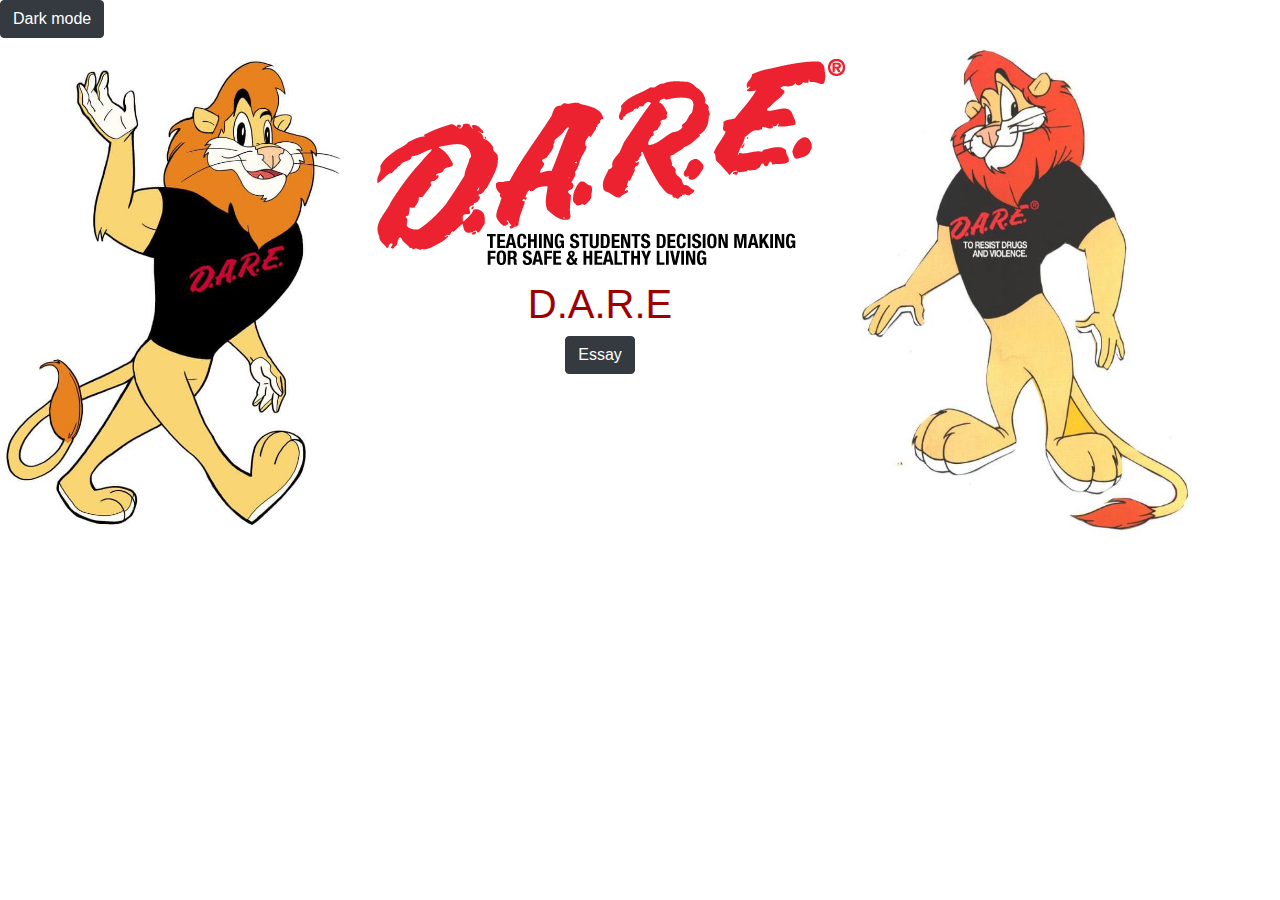
<file: index.html>
<!DOCTYPE html>
<html lang="en">
<head>
<title>D.A.R.E</title>
<link rel="stylesheet" href="style.css">
<link rel="stylesheet" href="https://cdn.jsdelivr.net/npm/bootstrap@4.3.1/dist/css/bootstrap.min.css" integrity="sha384-ggOyR0iXCbMQv3Xipma34MD+dH/1fQ784/j6cY/iJTQUOhcWr7x9JvoRxT2MZw1T" crossorigin="anonymous">
<meta name="viewport" content="width=device-width, initial-scale=1.0">
</head>
<body>
    <div>
        <a href="index1.html">
            <button type="button" class="btn btn-dark">Dark mode</button>
        </a>
    </div>
    <div id="banner">
        <img id="bannerRight" src="Images/12txm9zyemb71.png" alt="image">
        <div id="center">
            <img src="Images/dare-tag-500px.png" alt="image">
            <h1 class="red">D.A.R.E</h1>
            <div id="link">
                <a href="Essaydare.html">
                    <button type="button" class="btn btn-dark">Essay</button>
                </a>
            </div>
        </div>
        <img id="bannerRight" src="Images/tumblr_inline_pey9fkg4xu1ry4uzv_540.png" alt="image">
    </div>
</body>
</html>
<!DOCTYPE html>
</file>
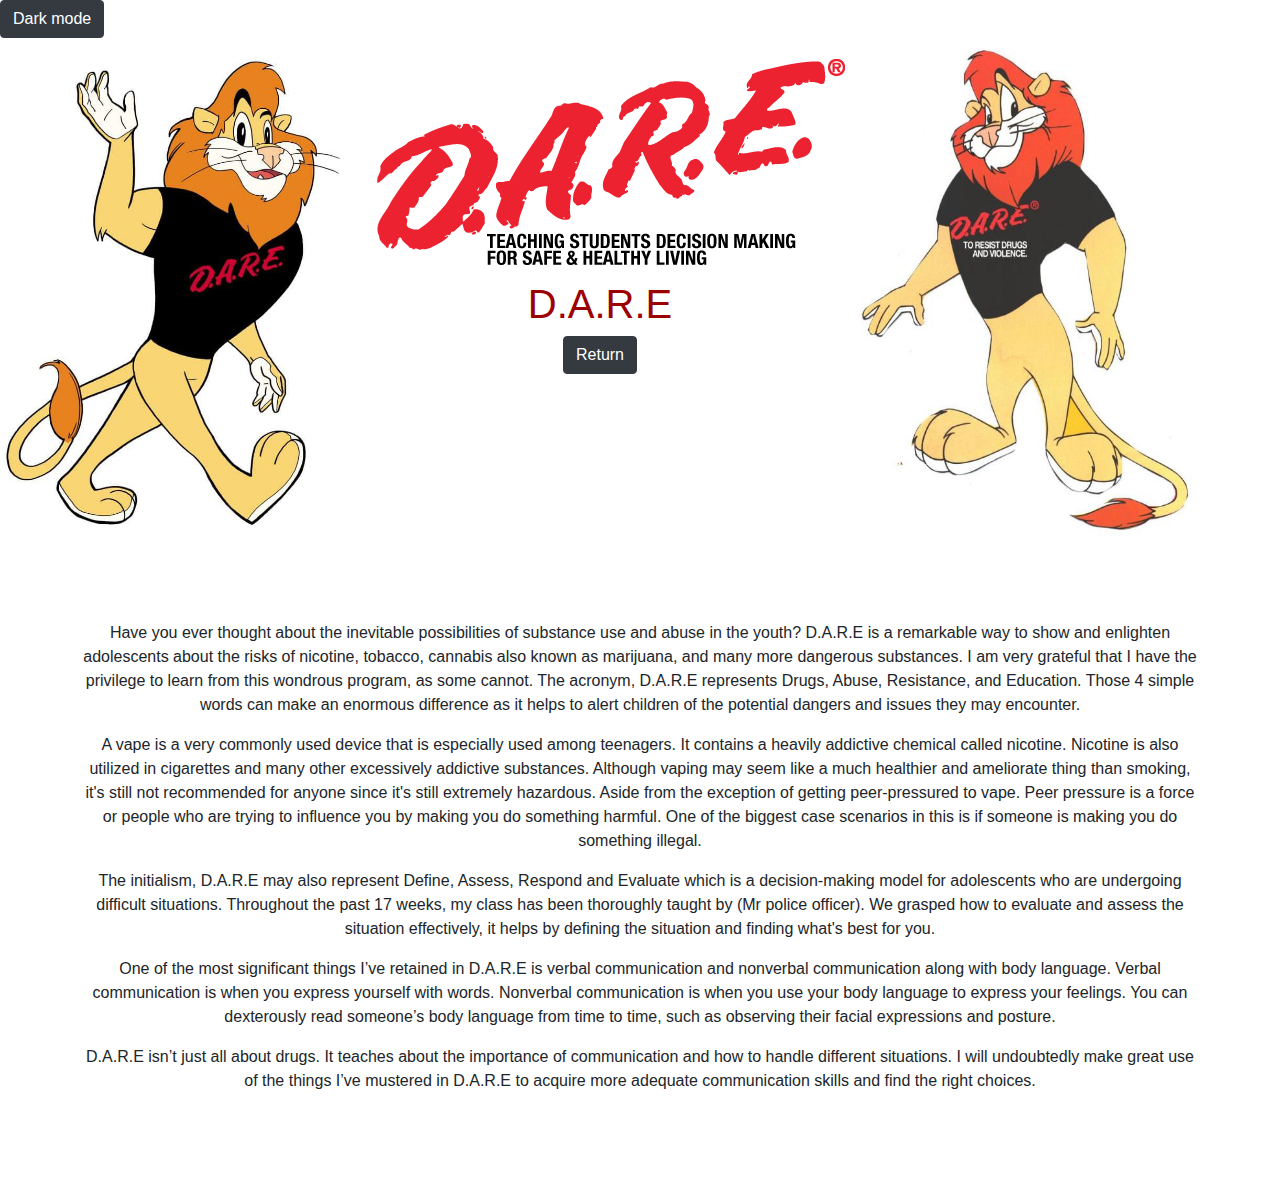
<file: Essaydare.html>
<!DOCTYPE html>
<html lang="en">
<head>
<title>D.A.R.E</title>
<link rel="stylesheet" href="style1.css">
<link rel="stylesheet" href="https://cdn.jsdelivr.net/npm/bootstrap@4.3.1/dist/css/bootstrap.min.css" integrity="sha384-ggOyR0iXCbMQv3Xipma34MD+dH/1fQ784/j6cY/iJTQUOhcWr7x9JvoRxT2MZw1T" crossorigin="anonymous">
<meta name="viewport" content="width=device-width, initial-scale=1.0">
</head>
<body>
	<div>
        <a href="essaydare1.html">
            <button type="button" class="btn btn-dark">Dark mode</button>
        </a>
    <div id="banner">
        <img id="bannerRight" src="Images/12txm9zyemb71.png" alt="image">
        <div id="center">
            <img src="Images/dare-tag-500px.png" alt="image">
            <h1 class="red">D.A.R.E</h1>
            <div id="link">
                <a href="index.html">
				<button type="button" class="btn btn-dark">Return</button></a>
            </div>
        </div>
        <img id="bannerRight" src="Images/tumblr_inline_pey9fkg4xu1ry4uzv_540.png" alt="image">
    </div>
	<div id="essay">
		<p>
			Have you ever thought about the inevitable possibilities of substance use and abuse in the youth? D.A.R.E is a remarkable way to show and enlighten adolescents about the risks of nicotine, tobacco, cannabis also known as marijuana, and many more dangerous substances. I am very grateful that I have the privilege to learn from this wondrous program, as some cannot. The acronym, D.A.R.E represents Drugs, Abuse, Resistance, and Education. Those 4 simple words can make an enormous difference as it helps to alert children of the potential dangers and issues they may encounter.
		</p>
		<p>
			A vape is a very commonly used device that is especially used among teenagers. It contains a heavily addictive chemical called nicotine. Nicotine is also utilized in cigarettes and many other excessively addictive substances. Although vaping may seem like a much healthier and ameliorate thing than smoking, it's still not recommended for anyone since it's still extremely hazardous. Aside from the exception of getting peer-pressured to vape. Peer pressure is a force or people who are trying to influence you by making you do something harmful. One of the biggest case scenarios in this is if someone is making you do something illegal.
		</p>
		<p>
			The initialism, D.A.R.E may also represent Define, Assess, Respond and Evaluate which is a decision-making model for adolescents who are undergoing difficult situations. Throughout the past 17 weeks, my class has been thoroughly taught by (Mr police officer). We grasped how to evaluate and assess the situation effectively, it helps by defining the situation and finding what's best for you. 
		</p>
		<p>
			One of the most significant things I’ve retained in D.A.R.E is verbal communication and nonverbal communication along with body language. Verbal communication is when you express yourself with words. Nonverbal communication is when you use your body language to express your feelings. You can dexterously read someone’s body language from time to time, such as observing their facial expressions and posture. 
		</p>
		<p>	
			D.A.R.E isn’t just all about drugs. It teaches about the importance of communication and how to handle different situations. I will undoubtedly make great use of the things I’ve mustered in D.A.R.E to acquire more adequate communication skills and find the right choices.
		</p>
	</div>
</body>
</html>
<!DOCTYPE html>
</file>
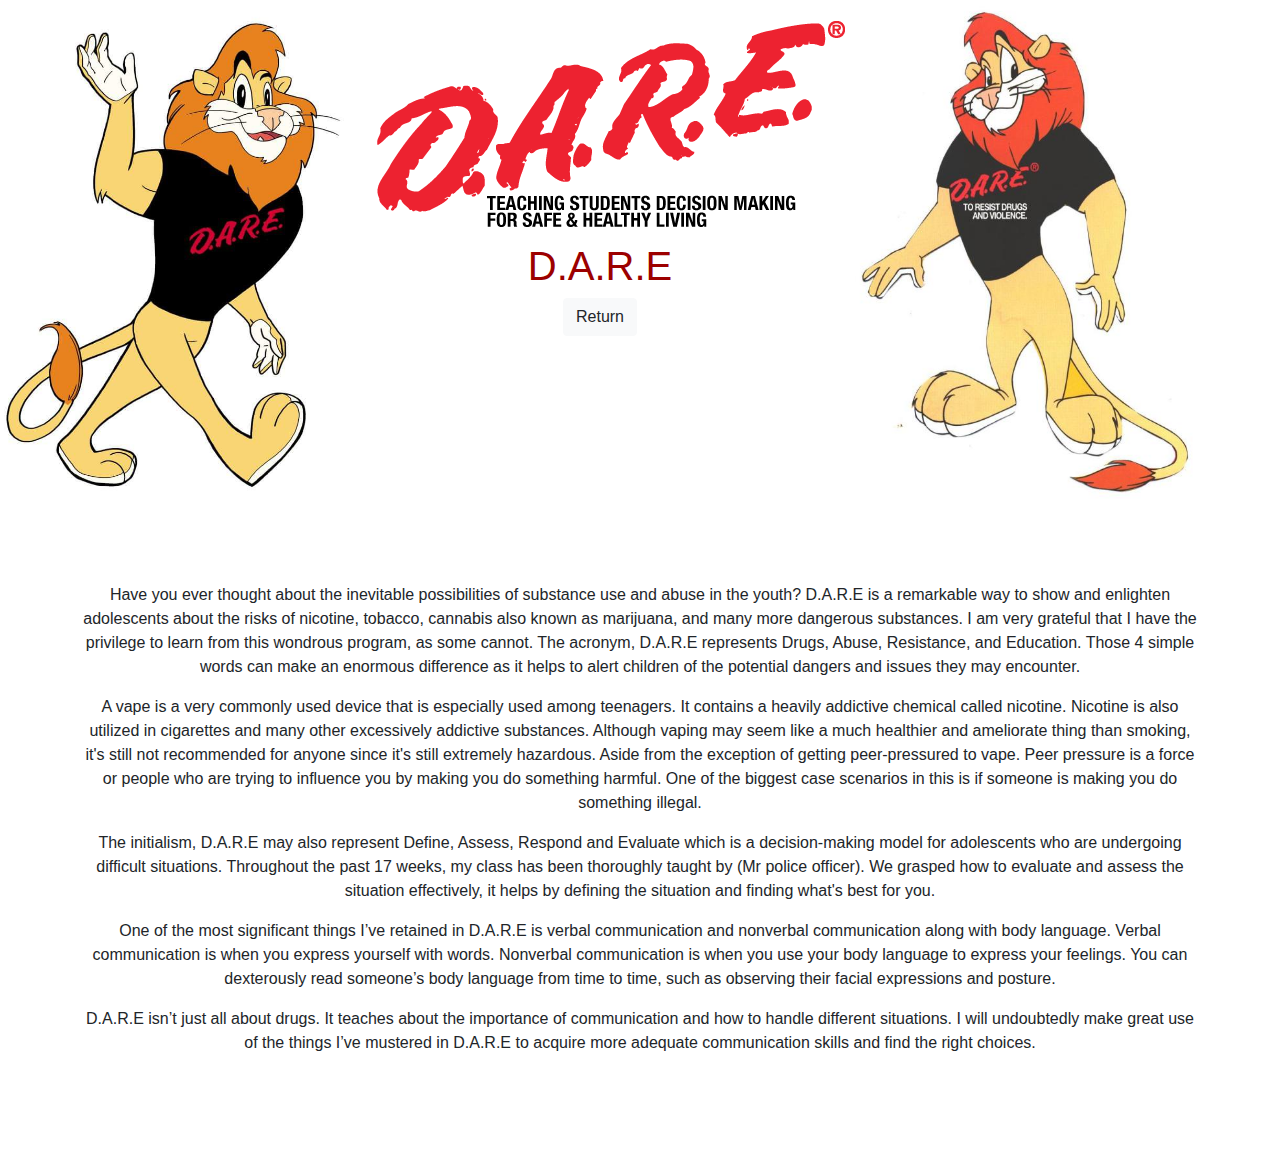
<file: essaydare1.html>
<!DOCTYPE html>
<html lang="en">
<head>
<title>D.A.R.E</title>
<link rel="stylesheet" href="style1.css">
<link rel="stylesheet" href="https://cdn.jsdelivr.net/npm/bootstrap@4.3.1/dist/css/bootstrap.min.css" integrity="sha384-ggOyR0iXCbMQv3Xipma34MD+dH/1fQ784/j6cY/iJTQUOhcWr7x9JvoRxT2MZw1T" crossorigin="anonymous">
<meta name="viewport" content="width=device-width, initial-scale=1.0">
</head>
<body>
    <div id="banner">
        <img id="bannerRight" src="Images/12txm9zyemb71.png" alt="image">
        <div id="center">
            <img src="Images/dare-tag-500px.png" alt="image">
            <h1 class="red">D.A.R.E</h1>
            <div id="link">
                <a href="index.html"><button type="button" class="btn btn-light">Return</button></a>
            </div>
        </div>
        <img id="bannerRight" src="Images/tumblr_inline_pey9fkg4xu1ry4uzv_540.png" alt="image">
    </div>
	<div id="essay">
		<p>
			Have you ever thought about the inevitable possibilities of substance use and abuse in the youth? D.A.R.E is a remarkable way to show and enlighten adolescents about the risks of nicotine, tobacco, cannabis also known as marijuana, and many more dangerous substances. I am very grateful that I have the privilege to learn from this wondrous program, as some cannot. The acronym, D.A.R.E represents Drugs, Abuse, Resistance, and Education. Those 4 simple words can make an enormous difference as it helps to alert children of the potential dangers and issues they may encounter.
		</p>
		<p>
			A vape is a very commonly used device that is especially used among teenagers. It contains a heavily addictive chemical called nicotine. Nicotine is also utilized in cigarettes and many other excessively addictive substances. Although vaping may seem like a much healthier and ameliorate thing than smoking, it's still not recommended for anyone since it's still extremely hazardous. Aside from the exception of getting peer-pressured to vape. Peer pressure is a force or people who are trying to influence you by making you do something harmful. One of the biggest case scenarios in this is if someone is making you do something illegal.
		</p>
		<p>
			The initialism, D.A.R.E may also represent Define, Assess, Respond and Evaluate which is a decision-making model for adolescents who are undergoing difficult situations. Throughout the past 17 weeks, my class has been thoroughly taught by (Mr police officer). We grasped how to evaluate and assess the situation effectively, it helps by defining the situation and finding what's best for you. 
		</p>
		<p>
			One of the most significant things I’ve retained in D.A.R.E is verbal communication and nonverbal communication along with body language. Verbal communication is when you express yourself with words. Nonverbal communication is when you use your body language to express your feelings. You can dexterously read someone’s body language from time to time, such as observing their facial expressions and posture. 
		</p>
		<p>	
			D.A.R.E isn’t just all about drugs. It teaches about the importance of communication and how to handle different situations. I will undoubtedly make great use of the things I’ve mustered in D.A.R.E to acquire more adequate communication skills and find the right choices.
		</p>
	</div>
</body>
</html>
<!DOCTYPE html>
</file>
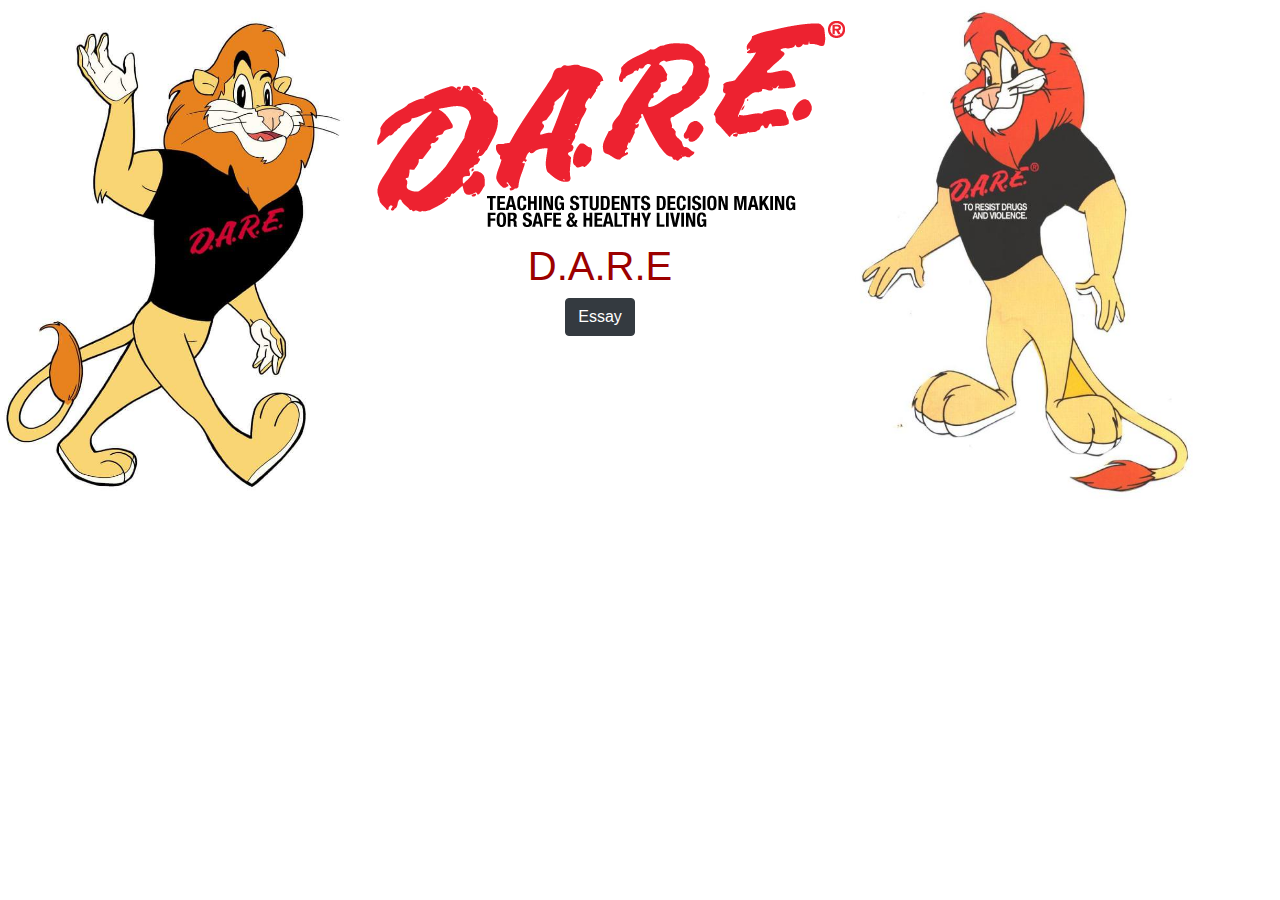
<file: index1.html>
<!DOCTYPE html>
<html lang="en">
<head>
<title>D.A.R.E</title>
<link rel="stylesheet" href="style.css">
<link rel="stylesheet" href="https://cdn.jsdelivr.net/npm/bootstrap@4.3.1/dist/css/bootstrap.min.css" integrity="sha384-ggOyR0iXCbMQv3Xipma34MD+dH/1fQ784/j6cY/iJTQUOhcWr7x9JvoRxT2MZw1T" crossorigin="anonymous">
<meta name="viewport" content="width=device-width, initial-scale=1.0">
</head>
<body>
    <div id="banner">
        <img id="bannerRight" src="Images/12txm9zyemb71.png" alt="image">
        <div id="center">
            <img src="Images/dare-tag-500px.png" alt="image">
            <h1 class="red">D.A.R.E</h1>
            <div id="link">
                <a href="Essaydare.html">
                 <button type="button" class="btn btn-dark">Essay</button></a>
            </div>
        </div>
        <img id="bannerRight" src="Images/tumblr_inline_pey9fkg4xu1ry4uzv_540.png" alt="image">
    </div>
</body>
</html>
<!DOCTYPE html>
</file>
<file: style.css>
#banner {
    display:flex;
}

#center {
    text-align: center;
}

.red {
    color: rgb(156, 0, 0);
}

#bannerLeft {
    text-align: left;
    width: 350px;
}

#bannerRight {
    text-align: right;
    width: 350px;
}

#link {
    text-align: center;
}
    label{
        position: absolute;
        width: 45px;
        height: 22px;
        right: 20px;
        top: 20px;
        border: 2px solid;
        border-radius: 20px;
    }
    label:before{
        position: absolute;
        content: '';
        width: 19px;
        height: 18px;
        left: 0px;
        border-radius: 50%;
        background: #000;
        cursor: pointer;
        transition: 0.4s;
    }
    label.active:before{
        left: 24px;
        background: #fff;
    }
    body.night{
        background: #000;
        color: #fff;
    }
    @media screen and (min-width:900px) {
      .respon{
        display: flex;
      }
 #essay {
    margin: 20px;
 }
</file>
<file: style1.css>
#banner {
    display:flex;
}

#center {
    text-align: center;
}

.red {
    color: rgb(156, 0, 0);
}

#bannerLeft {
    text-align: left;
    width: 350px;
}

#bannerRight {
    text-align: right;
    width: 350px;
}

#link {
    text-align: center;
}

#essay {
    padding: 80px;
    text-align: center;
}
</file>
